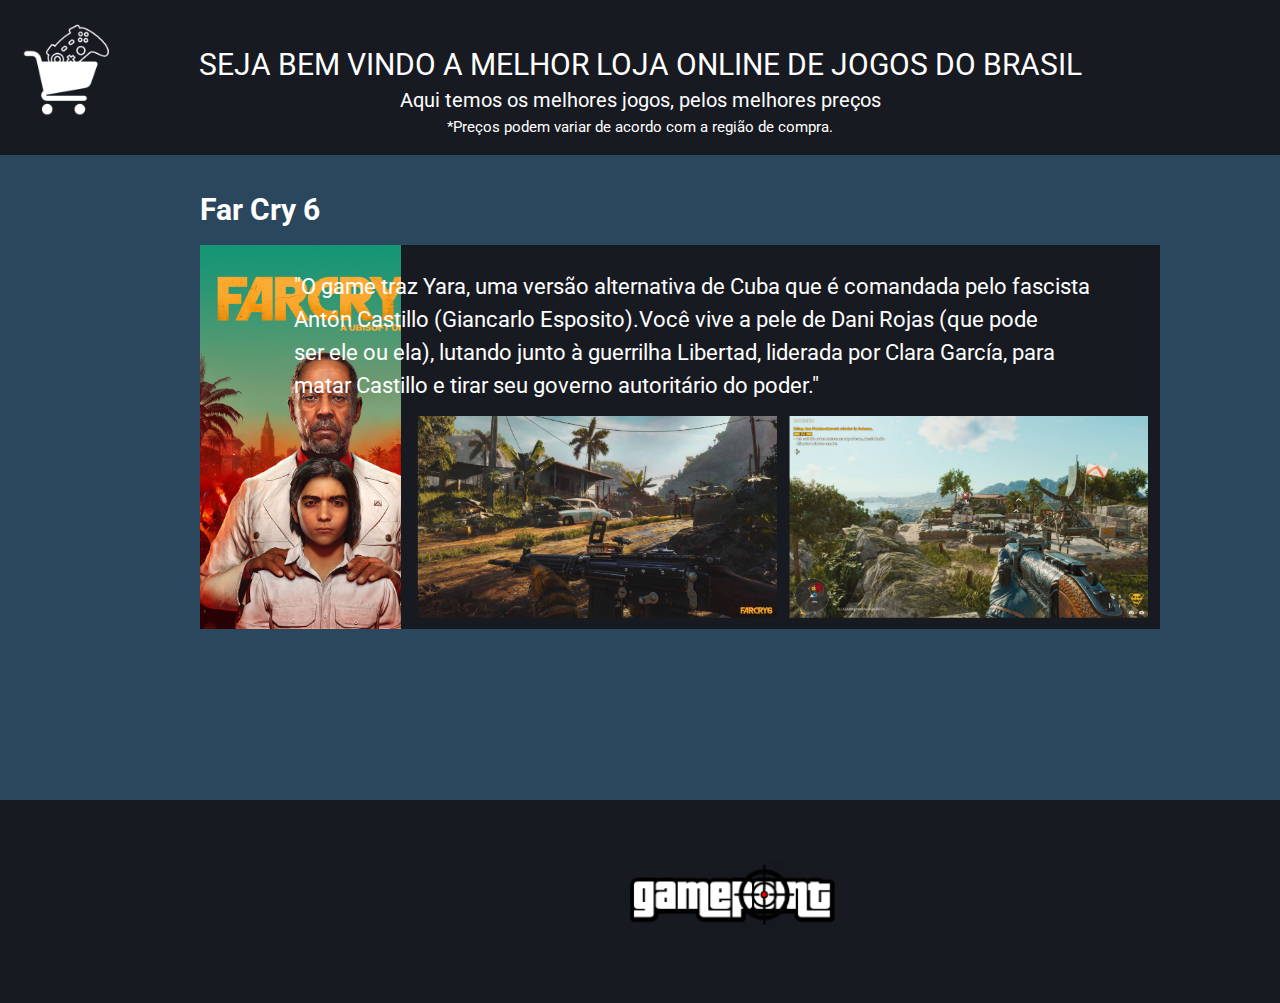
<file: index.html>
<!DOCTYPE html>
<html lang="en">
<head>

    <meta charset="UTF-8">
    <meta name="viewport" content="width=device-width, initial-scale=1.0">
    <title>GamePoint</title>
    <link rel="stylesheet" type="text/css" href="atividade01.css">
    <link rel="stylesheet" type="text/css" href="reset.css">
    <link rel="preconnect" href="https://fonts.googleapis.com">
<link rel="preconnect" href="https://fonts.gstatic.com" crossorigin>
<link href="https://fonts.googleapis.com/css2?family=Roboto:ital,wght@0,100;0,300;0,400;0,500;0,700;0,900;1,100;1,300;1,400;1,500;1,700;1,900&display=swap" rel="stylesheet">
</head>

<body>


 <header>
    <img class="logo" src="logo.png">
    <h1 class="principal1">SEJA BEM VINDO A MELHOR LOJA ONLINE DE JOGOS DO BRASIL</h1>
    <h2 class="principal2">Aqui temos os melhores jogos, pelos melhores preços</h2>
    <h6 class="principal3">*Preços podem variar de acordo com a região de compra.</h6>
</header>


<p class="jogo1">Far Cry 6</p>
<img class="fotojogo1" src="fc6.jpg">


<p class="texto1">"O game traz Yara, uma versão alternativa de Cuba que é comandada pelo fascista<br>
     Antón Castillo (Giancarlo Esposito).Você vive a pele de Dani Rojas (que pode<br>
      ser ele ou ela), lutando junto à guerrilha Libertad, liderada por Clara García, para<br>
       matar Castillo e tirar seu governo autoritário do poder."</p>

<img class="print1" src="juego.png">


<script>
    function on() {
      document.getElementById("overlay").style.display = "block";
    }
    
    function off() {
      document.getElementById("overlay").style.display = "none";
    }
    </script>


<footer>

<img class="gamepoint" src="gamepoint.png" >





</footer>

</body>


</html>
</file>
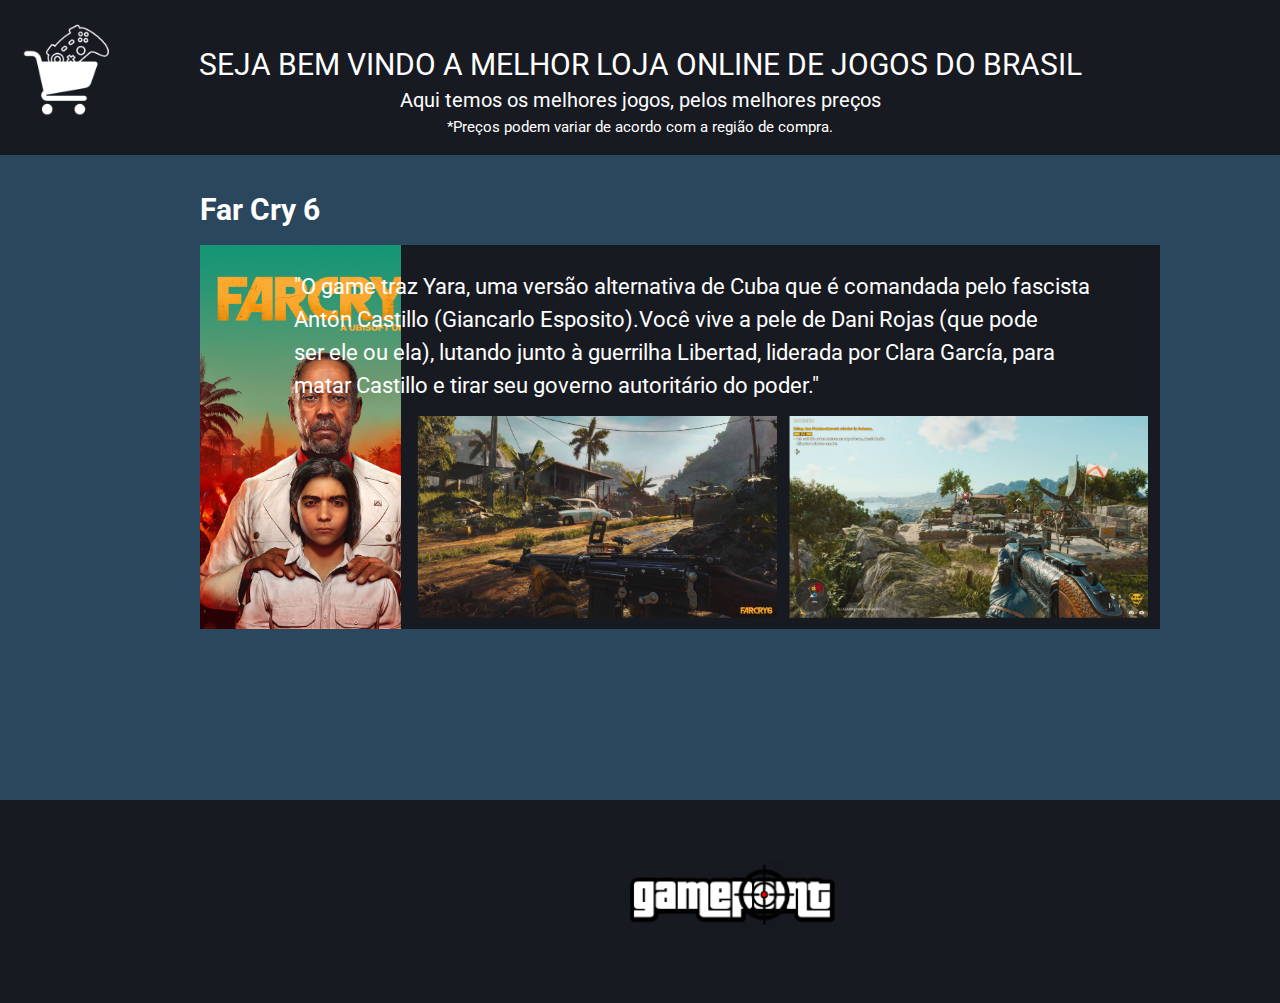
<file: atividade01.html>
<!DOCTYPE html>
<html lang="en">
<head>

    <meta charset="UTF-8">
    <meta name="viewport" content="width=device-width, initial-scale=1.0">
    <title>GamePoint</title>
    <link rel="stylesheet" type="text/css" href="atividade01.css">
    <link rel="stylesheet" type="text/css" href="reset.css">
    <link rel="preconnect" href="https://fonts.googleapis.com">
<link rel="preconnect" href="https://fonts.gstatic.com" crossorigin>
<link href="https://fonts.googleapis.com/css2?family=Roboto:ital,wght@0,100;0,300;0,400;0,500;0,700;0,900;1,100;1,300;1,400;1,500;1,700;1,900&display=swap" rel="stylesheet">
</head>

<body>


 <header>
    <img class="logo" src="logo.png">
    <h1 class="principal1">SEJA BEM VINDO A MELHOR LOJA ONLINE DE JOGOS DO BRASIL</h1>
    <h2 class="principal2">Aqui temos os melhores jogos, pelos melhores preços</h2>
    <h6 class="principal3">*Preços podem variar de acordo com a região de compra.</h6>
</header>


<p class="jogo1">Far Cry 6</p>
<img class="fotojogo1" src="fc6.jpg">


<p class="texto1">"O game traz Yara, uma versão alternativa de Cuba que é comandada pelo fascista<br>
     Antón Castillo (Giancarlo Esposito).Você vive a pele de Dani Rojas (que pode<br>
      ser ele ou ela), lutando junto à guerrilha Libertad, liderada por Clara García, para<br>
       matar Castillo e tirar seu governo autoritário do poder."</p>

<img class="print1" src="juego.png">


<script>
    function on() {
      document.getElementById("overlay").style.display = "block";
    }
    
    function off() {
      document.getElementById("overlay").style.display = "none";
    }
    </script>


<footer>

<img class="gamepoint" src="gamepoint.png" >





</footer>

</body>


</html>
</file>
<file: atividade01.css>
.principal1 {
 
 text-align: center;
 font-size: 30px;
 color: white;
 padding: 50px 0 10px 0;
 font-family: "Roboto", serif;
  font-weight: 400;
  font-style: normal;

 }

 .principal2 {
 
  text-align: center;
  font-size: 20px;
  color: white;
  padding: 0 0 10px 0;
  font-family: "Roboto", serif;
  font-weight: 400;
  font-style: normal;
  }

.principal3 {
 
    text-align: center;
    font-size: 15px;
    color: white;
    padding: 0 0 20px 0;
    font-family: "Roboto", serif;
  font-weight: 400;
  font-style: normal;
 }
   
.jogo1 {
  font-size: 30px;
  padding: 40px 0 20px 200px;
  font-family: "Roboto", serif;
  font-weight: bold;
  font-style: normal;
  color: white;

}

.fotojogo1  {
  padding: 0 0 0 200px;
  width: 20%;
  height: auto;
  
}



.texto1  {
  z-index: 100;
 font-size: 22px;
 top: 270px;
 right: 190px;
 position: absolute;
 font-family: "Roboto", serif;
  font-weight: 400;
  font-style: normal;
  color: white;
  line-height: 1.5em;
  
  
}

.print1 {
  
    width: 59.3%;
    height: auto;
    background-color: rgb(23, 26, 33);
    position: absolute;
    top: 245px;
    right: 120px;
}


header {
background-color: rgb(23, 26, 33);

}

body {
  background-color: rgb(42, 71, 94);
 
}
.logo {
  position: absolute;
  top: 18px;
  left: 18px;
  width: 8%;
  height: auto;


}
footer {
  background-color: rgb(23, 26, 33);
  position: absolute;
  top: 800px;
  width: 100%;
  height: auto;
  
  }
.gamepoint {
  width: 16%;
  height: auto;
 padding: 60px 600px 60px 630px;


}
</file>
